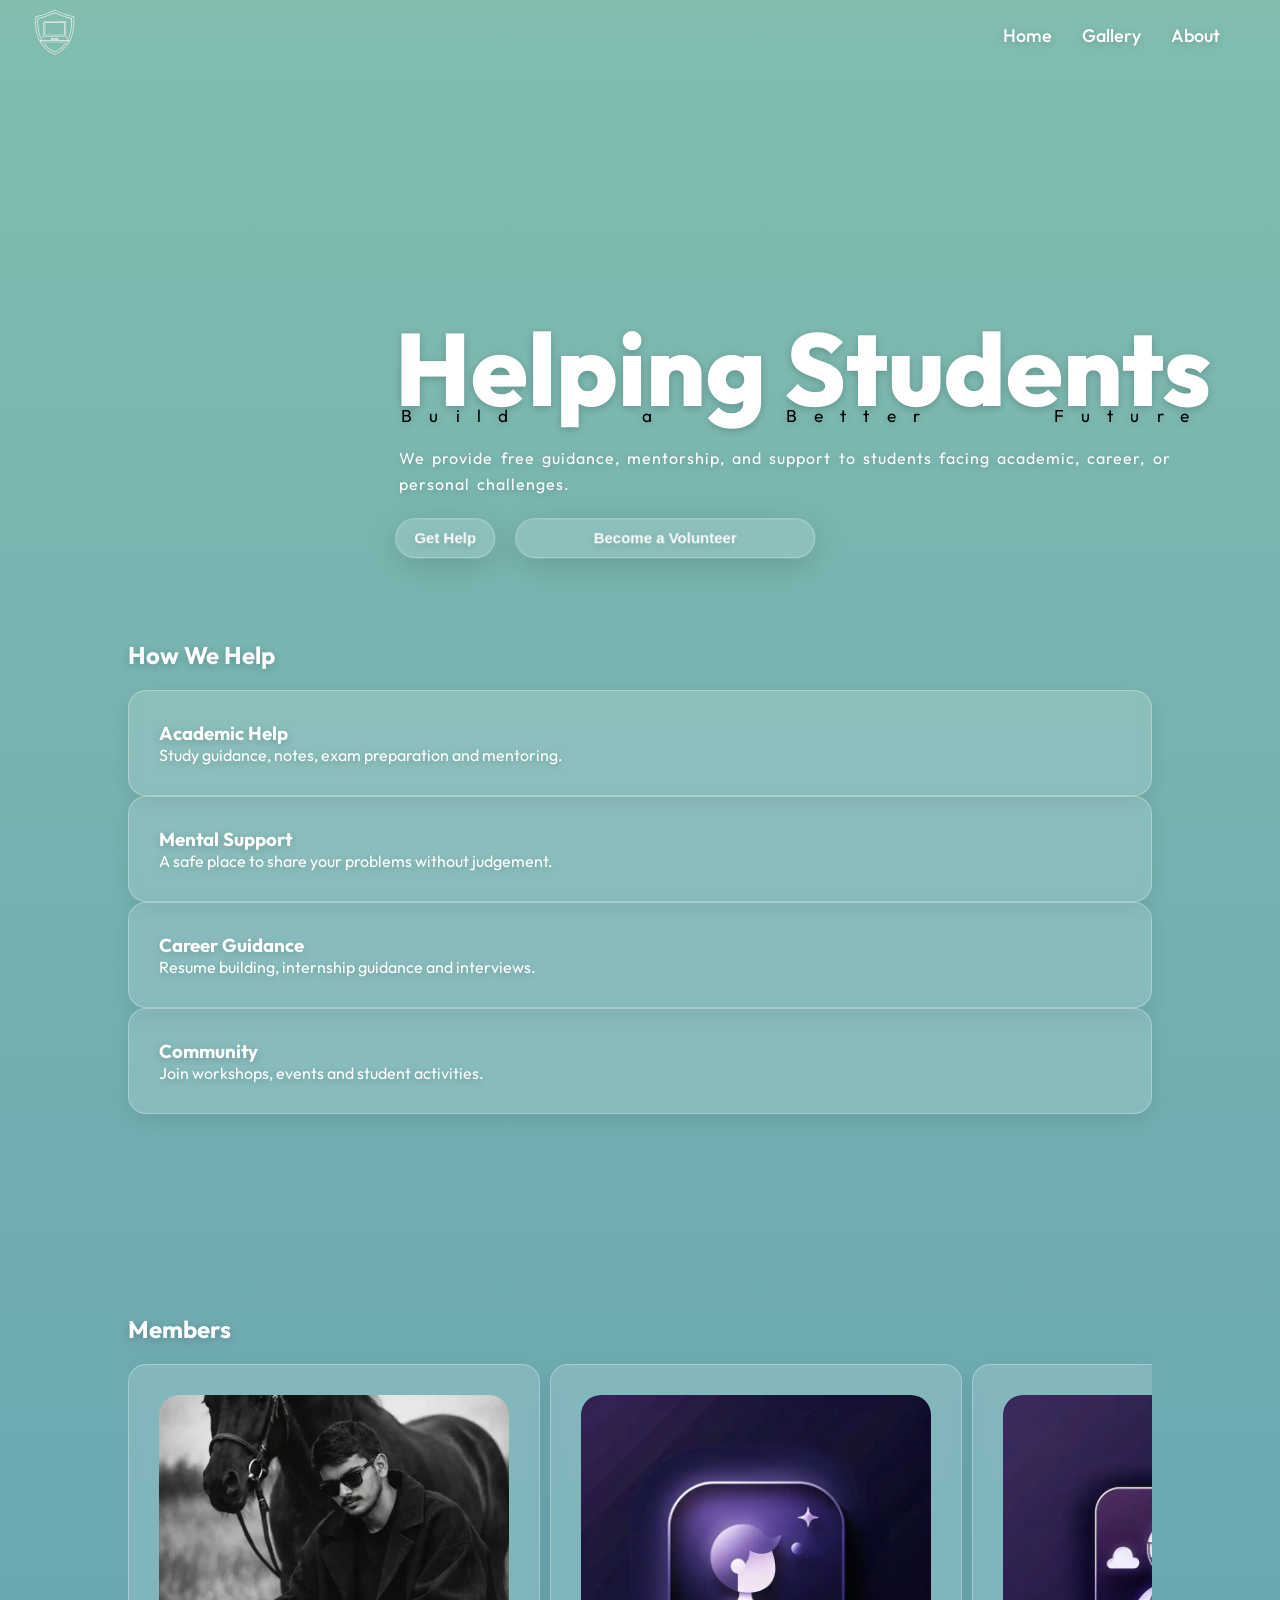
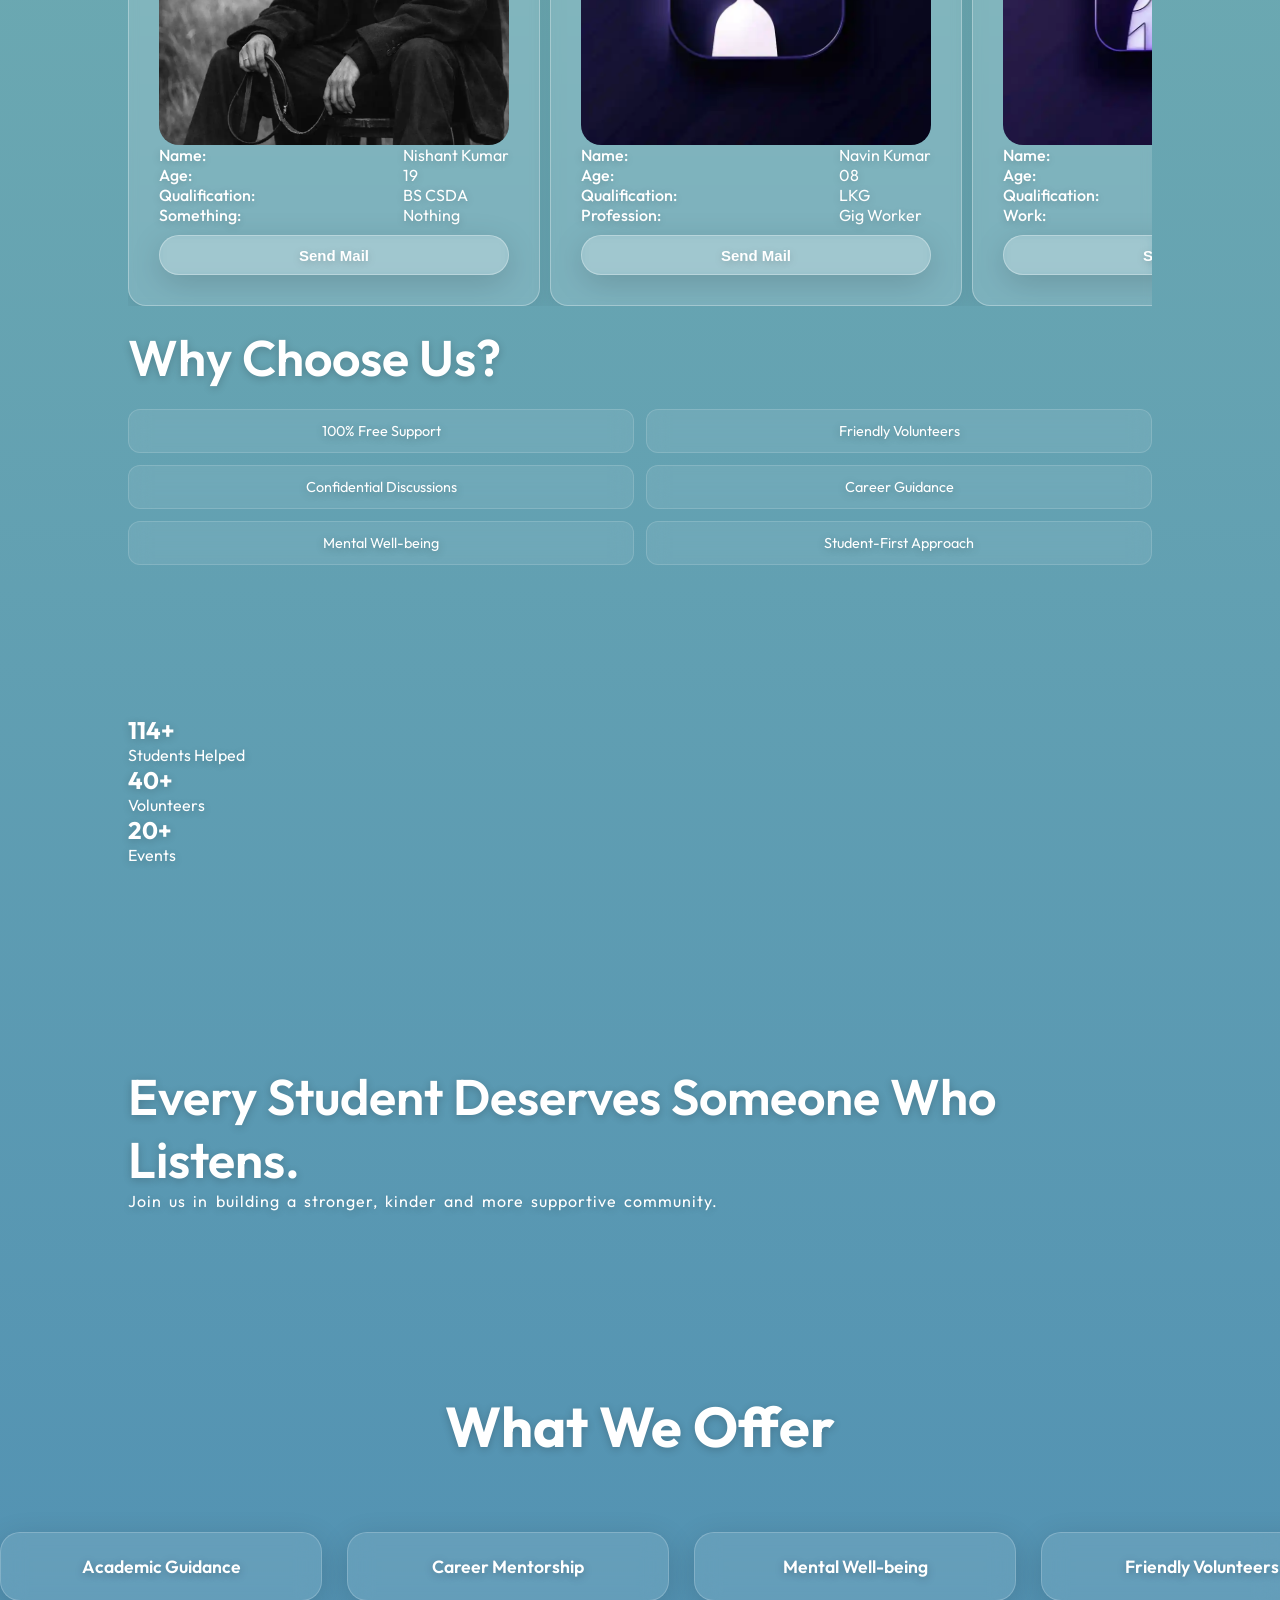
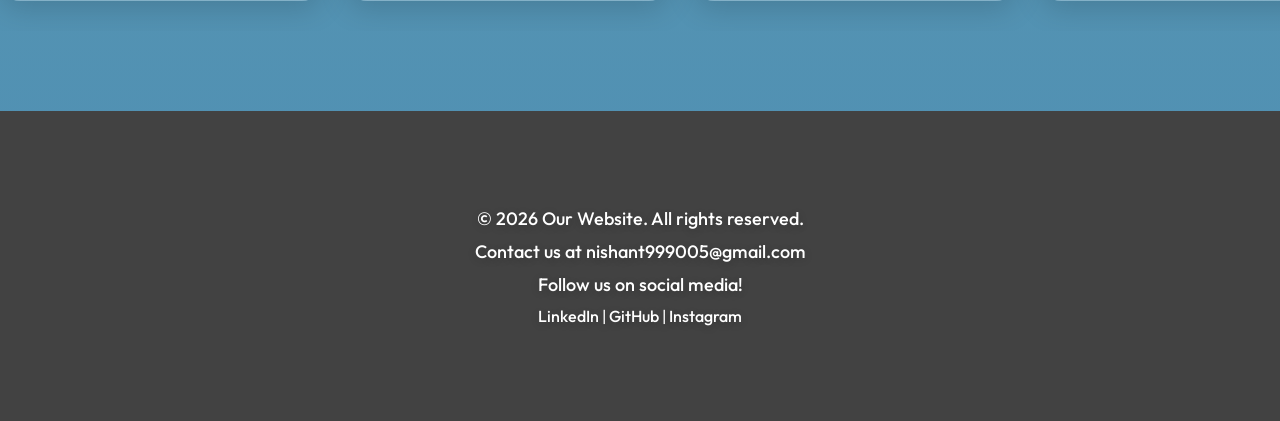
<file: index.html>
<!DOCTYPE html>
<html lang="en">

<head>
    <meta charset="UTF-8">
    <meta name="viewport" content="width=device-width, initial-scale=1.0">
    <title>Website</title>
    <link type="image/x-icon" href="./resources/icon.svg" rel="icon">
    <link rel="stylesheet" href="style.css">
    <link rel="preconnect" href="https://fonts.googleapis.com">
    <link rel="preconnect" href="https://fonts.gstatic.com" crossorigin>
    <link href="https://fonts.googleapis.com/css2?family=Outfit:wght@100..900&display=swap" rel="stylesheet">
    <link rel="stylesheet" href="https://cdnjs.cloudflare.com/ajax/libs/font-awesome/6.7.2/css/all.min.css">
</head>

<body>
    <header>
        <div class="logo">
            <img src="./resources/logo.svg" alt="Logo">
        </div>

        <div class="navbar">
            <ul>
                <li><a href="#homeid">Home</a></li>
                <li><a href="#galleryid">Gallery</a></li>
                <li><a href="#aboutid">About</a></li>
            </ul>
        </div>

        <div class="menu-btn" onclick="openMenu()">
            ☰
        </div>
        <span class="close-btn" onclick="closeMenu()"><i class="fa fa-times" aria-hidden="true"></i></span>

    </header>

    <div class="overlay" onclick="closeMenu()"></div>
    <div class="mobile-menu">
        <ul>
            <li><a href="#homeid" onclick="closeMenu()">Home</a></li>
            <li><a href="#galleryid" onclick="closeMenu()">Gallery</a></li>
            <li><a href="#aboutid" onclick="closeMenu()">About</a></li>
            <li><a href="#footerid" onclick="closeMenu()">Contact</a></li>
        </ul>

        <div class="bottom-links">
            <a href="https://instagram.com/hiinishant" target="_blank">
                <i class="fa-brands fa-instagram"></i>
            </a>
            <a href="https://linkedin.com/in/hinishant" target="_blank">
                <i class="fa-brands fa-linkedin-in"></i>
            </a>
            <a href="https://github.com/hiinishant" target="_blank">
                <i class="fa-brands fa-github"></i>
            </a>
        </div>

    </div>


    <div id="homeid" class="home">
        <section class="hero">
            <div class="hero-title">
                <h1>Helping Students</h1>
                <p class="tagline">
                    Build a Better Future
                </p>
                <p class="description">
                    We provide free guidance, mentorship, and support to students facing academic, career, or personal
                    challenges.
                </p>
                <div class="hero-btns">
                    <button id="btn1">Get Help</button>
                    <button id="btn2">Become a Volunteer</button>
                </div>
            </div>
        </section>

        <section class="services">
            <h2>How We Help</h2>
            <div class="cards">
                <div class="card">
                    <h3>Academic Help</h3>
                    <p>
                        Study guidance, notes,
                        exam preparation and mentoring.
                    </p>
                </div>
                <div class="card">
                    <h3>Mental Support</h3>
                    <p>
                        A safe place to share your
                        problems without judgement.
                    </p>
                </div>

                <div class="card">
                    <h3>Career Guidance</h3>
                    <p>
                        Resume building,
                        internship guidance and interviews.
                    </p>
                </div>

                <div class="card">
                    <h3>Community</h3>
                    <p>
                        Join workshops,
                        events and student activities.
                    </p>
                </div>
            </div>
        </section>

        <section id="galleryid" class="why">
            <h2>Members</h2>
            <div class="whycard" id="slider">
                <div class="card imgcard">
                    <img src="./resources/img1.webp" alt="IMG">
                    <div class="whylist">
                        <div class="whylabel">
                            <p>Name:</p>
                            <p>Age:</p>
                            <p>Qualification:</p>
                            <p>Something:</p>
                        </div>
                        <div class="whyans">
                            <p>Nishant Kumar</p>
                            <p>19</p>
                            <p>BS CSDA</p>
                            <p>Nothing</p>
                        </div>
                    </div>
                    <button class="whybtn">Send Mail</button>
                </div>
                <div class="card imgcard">
                    <img src="./resources/img2.webp" alt="IMG">
                    <div class="whylist">
                        <div class="whylabel">
                            <p>Name:</p>
                            <p>Age:</p>
                            <p>Qualification:</p>
                            <p>Profession:</p>
                        </div>
                        <div class="whyans">
                            <p>Navin Kumar</p>
                            <p>08</p>
                            <p>LKG</p>
                            <p>Gig Worker</p>
                        </div>
                    </div>
                    <button class="whybtn">Send Mail</button>
                </div>
                <div class="card imgcard">
                    <img src="./resources/img3.webp" alt="IMG">
                    <div class="whylist">
                        <div class="whylabel">
                            <p>Name:</p>
                            <p>Age:</p>
                            <p>Qualification:</p>
                            <p>Work:</p>
                        </div>
                        <div class="whyans">
                            <p>Prakhar Shrivastva</p>
                            <p>09</p>
                            <p>LKG</p>
                            <p>Train Robbery</p>
                        </div>
                    </div>
                    <button class="whybtn">Send Mail</button>
                </div>
                <div class="card imgcard">
                    <img src="./resources/img4.webp" alt="IMG">
                    <div class="whylist">
                        <div class="whylabel">
                            <p>Name:</p>
                            <p>Age:</p>
                            <p>Qualification:</p>
                            <p>Something:</p>
                        </div>
                        <div class="whyans">
                            <p>Name Here</p>
                            <p>18</p>
                            <p>LKG</p>
                            <p>Nothing</p>
                        </div>
                    </div>
                    <button class="whybtn">Send Mail</button>
                </div>
                <div class="card imgcard">
                    <img src="./resources/img5.webp" alt="IMG">
                    <div class="whylist">
                        <div class="whylabel">
                            <p>Name:</p>
                            <p>Age:</p>
                            <p>Qualification:</p>
                            <p>Something:</p>
                        </div>
                        <div class="whyans">
                            <p>Name Here</p>
                            <p>18</p>
                            <p>LKG</p>
                            <p>Nothing</p>
                        </div>
                    </div>
                    <button class="whybtn">Send Mail</button>
                </div>
                <div class="card imgcard">
                    <img src="./resources/img6.webp" alt="IMG">
                    <div class="whylist">
                        <div class="whylabel">
                            <p>Name:</p>
                            <p>Age:</p>
                            <p>Qualification:</p>
                            <p>Something:</p>
                        </div>
                        <div class="whyans">
                            <p>Name Here</p>
                            <p>18</p>
                            <p>LKG</p>
                            <p>Nothing</p>
                        </div>
                    </div>
                    <button class="whybtn">Send Mail</button>
                </div>
            </div>
            <p id="whyus">Why Choose Us?</p>
            <div class="whyreason">
                <ul>
                    <li>100% Free Support</li>
                    <li>Friendly Volunteers</li>
                    <li>Confidential Discussions</li>
                    <li>Career Guidance</li>
                    <li>Mental Well-being</li>
                    <li>Student-First Approach</li>

                </ul>
            </div>

        </section>
        <section class="stats">
            <div class="stat">
                <h1 id="students">0</h1>
                <p>Students Helped</p>
            </div>
            <div class="stat">
                <h1 id="volunteers">0</h1>
                <p>Volunteers</p>
            </div>
            <div class="stat">
                <h1 id="events">0</h1>
                <p>Events</p>

            </div>
        </section>

        <section id="aboutid" class="cta">
            <h2>
                Every Student Deserves Someone Who Listens.
            </h2>
            <p>
                Join us in building a stronger,
                kinder and more supportive community.
            </p>
        </section>
        <section class="message-section">
            <h2>What We Offer</h2>
            <div class="marquee">
                <div class="marquee-content">

                    <div class="msg-card">Academic Guidance</div>
                    <div class="msg-card">Career Mentorship</div>
                    <div class="msg-card">Mental Well-being</div>
                    <div class="msg-card">Friendly Volunteers</div>
                    <div class="msg-card">Confidential Discussions</div>
                    <div class="msg-card">Inclusive Community</div>
                    <div class="msg-card">Study Resources</div>
                    <div class="msg-card">Scholarship Guidance</div>

                    <div class="msg-card">Academic Guidance</div>
                    <div class="msg-card">Career Mentorship</div>
                    <div class="msg-card">Mental Well-being</div>
                    <div class="msg-card">Friendly Volunteers</div>
                    <div class="msg-card">Confidential Discussions</div>
                    <div class="msg-card">Inclusive Community</div>
                    <div class="msg-card">Study Resources</div>
                    <div class="msg-card">Scholarship Guidance</div>
                </div>
            </div>
        </section>
    </div>
    <form id="formid" class="formcard" action="https://formsubmit.co/oneate2006@gmail.com" method="POST"
        enctype="multipart/form-data">
        <input type="hidden" name="_subject" value="New Help Request">
        <input type="hidden" name="_captcha" value="false">
        <input type="hidden" name="_template" value="table">
        <input type="hidden" name="_next" value="https://hiinishant.github.io/wngo/">
        <div class="formhead">
            <p>Mail</p>
        </div>
        <div id="helpsection">
            <label for="name">From</label>
            <input type="text" name="name" placeholder="Your Name" required>
            <label for="subject">Subject</label>
            <input type="text" name="subject" placeholder="Enter Subject" required>
            <label for="body">Body</label>
            <textarea id="formbody" name="message" placeholder="Describe your problem..." required></textarea>
        </div>
        <div>
            <button type="button" id="fromclosebtn">Close</button>
            <button type="submit">Send</button>
        </div>
    </form>

    <form id="volunteerForm" class="formcard" action="https://formsubmit.co/oneate2006@gmail.com" method="POST"
        enctype="multipart/form-data">
        <input type="hidden" name="_subject" value="New Help Request">
        <input type="hidden" name="_captcha" value="false">
        <input type="hidden" name="_template" value="table">
        <input type="hidden" name="_next" value="https://hiinishant.github.io/wngo/">
        <div class="formhead">
            <p>Become a Volunteer</p>
        </div>
        <div id="helpsection">
            <label>Full Name</label>
            <input type="text" name="name" placeholder="Enter Your Name" required>

            <label>Age</label>
            <input type="number" name="age" min="16" placeholder="Enter Your Age" required>

            <label>Phone Number</label>
            <input type="tel" name="phone" placeholder="Enter Phone Number" required>

            <label>Email</label>
            <input type="email" name="email" placeholder="Enter Your Email" required>

            <label>Why do you want to volunteer?</label>
            <textarea id="formbody" name="reason" placeholder="Tell us a little about yourself..."></textarea>
        </div>
        <div>
            <button type="button" id="volunteerClose">
                Close
            </button>
            <button type="submit">
                Join Our Team
            </button>
        </div>
    </form>

    <form id="mentorForm" class="formcard" action="https://formsubmit.co/nishant999005@gmail.com" method="POST">
        <input type="hidden" name="_subject" value="New Help Request">
        <input type="hidden" name="_captcha" value="false">
        <input type="hidden" name="_template" value="table">
        <input type="hidden" name="_next" value="https://hiinishant.github.io/wngo/">
        <div class="formhead">
            <p>Contact Mentor</p>
        </div>
        <div id="helpsection">
            <label>Your Name</label>
            <input type="text" name="name" placeholder="Enter your name" required>
            <label>Age</label>
            <input type="number" name="age" placeholder="Enter your age" required>
            <label>Your Message</label>
            <textarea id="formbody" name="message" placeholder="Write your message..." required></textarea>
        </div>
        <div>
            <button type="button" id="mentorClose">
                Close
            </button>
            <button type="submit">
                Send
            </button>
        </div>
    </form>


    <div id="footerid" class="footer">
        <p>&copy; 2026 Our Website. All rights reserved.</p>
        <p>Contact us at nishant999005@gmail.com</p>
        <p>Follow us on social media!</p>
        <span><a href="https://linkedin.com/in/hinishant" target="_blank">LinkedIn</a> | <a
                href="https://github.com/hiinishant" target="_blank">GitHub</a> | <a
                href="https://instagram.com/hiinishant" target="_blank">Instagram</a></span>
    </div>
    <script src="script.js"></script>
</body>

</html>
</file>
<file: style.css>
* {
    margin: 0;
    padding: 0;
}

html {
    scroll-behavior: smooth;
    scrollbar-width: none;
}

body {
    color: #ffffff;
    text-shadow: 0 2px 8px rgba(0, 0, 0, .25);
    overflow-x: hidden;
    font-family: "Outfit", sans-serif;
    background: linear-gradient(180deg,
            #82bdb0,
            #4d8db3);
}

h1,
h2,
h3,
p,
a,
button {
    text-shadow: 0 2px 8px rgba(0, 0, 0, .2);
}

.home,
.gallery,
.about {
    padding-top: 70px;
}

section {
    padding: 100px 10%;
}

.card {
    background: rgba(255, 255, 255, 0.15);
    backdrop-filter: blur(5px);
    -webkit-backdrop-filter: blur(5px);
    border: 1px solid rgba(255, 255, 255, 0.3);
    border-radius: 18px;
    padding: 30px;
    box-shadow: 0 8px 20px rgba(0, 0, 0, .08);
    transition: .3s;
}

.card:hover {
    transform: translateY(-8px);
}

header {
    position: fixed;
    top: 0;
    left: 0;
    width: 100%;
    height: 70px;
    display: flex;
    justify-content: space-between;
    align-items: center;
    padding: 0 20px;
    box-sizing: border-box;
    background: #15181a00;
    z-index: 1000;
}

header:hover,
header.scrolled {
    background: rgba(255, 255, 255, 0.15);
    backdrop-filter: blur(5px);
    -webkit-backdrop-filter: blur(5px);
    border: 1px solid rgba(255, 255, 255, 0.3);
    box-shadow: 0 8px 32px rgba(0, 0, 0, .15);
}

.logo {
    width: 70px;
    position: absolute;
}

.logo img {
    width: 100%;
}

.navbar {
    margin-left: auto;
    z-index: 999;
}

.navbar ul {
    display: flex;
    gap: 30px;
    list-style: none;
    margin-right: 40px;
}

.navbar a {
    text-decoration: none;
    color: white;
    font-size: 18px;
    font-weight: 500;
    position: relative;
}

.navbar a:hover {
    text-decoration: underline;
    text-decoration-thickness: 2px;
    text-underline-offset: 6px;
}

.overlay {
    position: fixed;
    top: 0;
    left: 0;
    width: 100%;
    height: 100vh;
    background: rgba(0, 0, 0, .5);
    display: none;
    z-index: 998;
}

.mobile-menu {
    position: fixed;
    top: 0;
    left: -100%;
    width: 40%;
    max-width: 320px;
    height: 100vh;
    background: rgba(255, 255, 255, 0.15);
    backdrop-filter: blur(15px);
    -webkit-backdrop-filter: blur(15px);
    border: 1px solid rgba(255, 255, 255, 0.3);
    border-radius: 20px;
    box-shadow: 0 8px 32px rgba(0, 0, 0, .15);
    padding: 30px;
    display: flex;
    flex-direction: column;
    transition: 0.4s;
    z-index: 999;
}

.mobile-menu.active {
    left: 0;
}

.overlay.active {
    display: block;
}

.menu-btn {
    display: none;
    color: white;
    font-size: 35px;
    cursor: pointer;
}

.close-btn {
    display: none;
    position: absolute;
    top: 20px;
    right: 20px;
    font-size: 32px;
    font-family: Arial, Helvetica, sans-serif;
    color: #ffffff;
    cursor: pointer;
    transition: 0.3s;
    z-index: 1000;
}

.close-btn:hover {
    color: crimson;
}


.mobile-menu ul {
    list-style: none;
    margin-top: 50px;
}

.mobile-menu li {
    margin: 30px 0;
    display: flex;
    justify-content: space-between;
}

.mobile-menu a {
    text-decoration: none;
    color: #444;
    font-size: 22px;
    font-weight: bold;
}

.bottom-links {
    margin-top: auto;
    display: flex;
    flex-direction: row;
    gap: 5px;
}

.bottom-links a {
    width: 50px;
    height: 50px;
    display: flex;
    justify-content: center;
    align-items: center;
    border-radius: 50%;
    color: #333;
    background: rgba(255, 255, 255, .15);
    backdrop-filter: blur(10px);
    -webkit-backdrop-filter: blur(10px);
    border: 1px solid rgba(255, 255, 255, .2);
    transition: .3s;
    margin-bottom: 50px;
}

.hero-title {
    position: absolute;
    top: 50%;
    left: 50%;
    transform: translate(-30%, -55%);
}

.hero-title h1 {
    font-size: clamp(3rem, 8vw, 9rem);
    font-weight: 800;
    color: #fff;
    line-height: 1;
    white-space: nowrap;
}

.tagline {
    margin-top: -15px;
    margin-left: 6px;
    font-size: clamp(1rem, 1.35vw, 1.3rem);
    color: #000;
    letter-spacing: clamp(0.2rem, 1em, 2rem);
    word-spacing: clamp(0.5rem, 5.5em, 10rem);
}

.description {
    margin-top: 20px;
    margin-left: 4px;
    font-size: clamp(1rem, 1.2vw, 1.15rem);
    word-spacing: clamp(0.1rem, 0.2em, 1rem);
    letter-spacing: 1px;
    line-height: 1.6;
    color: #fff;
}

.hero-btns {
    display: flex;
    flex-direction: row;
    gap: 20px;
    margin-top: 20px;
}

#btn1 {
    background: rgba(255, 255, 255, 0.15);
    backdrop-filter: blur(5px);
    -webkit-backdrop-filter: blur(5px);
    border: 1px solid rgba(255, 255, 255, 0.3);
    box-shadow: 0 8px 32px rgba(0, 0, 0, .15);
    border-radius: 20px;
    color: white;
    font-weight: 600;
    font-size: 15px;
    height: 40px;
    width: 100px;
}

#btn1:hover {
    color: #68a294;
    cursor: pointer;
}

#btn1:active {
    color: white;
    box-shadow: none;
}

#btn2 {
    background: rgba(255, 255, 255, 0.15);
    backdrop-filter: blur(5px);
    -webkit-backdrop-filter: blur(5px);
    border: 1px solid rgba(255, 255, 255, 0.3);
    box-shadow: 0 8px 32px rgba(0, 0, 0, .15);
    border-radius: 20px;
    color: white;
    font-weight: 600;
    font-size: 15px;
    height: 40px;
    width: 300px;
}

#btn2:hover {
    color: #68a294;
    cursor: pointer;
}

#btn2:active {
    color: white;
    box-shadow: none;
}

@media(max-width:768px) {
    .menu-btn {
        display: block;
    }

    .navbar ul {
        display: none;
    }
}

.footer {
    background-color: rgb(66, 66, 66);
    color: #ffffff;
    text-align: center;
    padding: 20px 0;
    min-height: 30vh;
    display: flex;
    flex-direction: column;
    justify-content: center;
    gap: 10px;
}

.footer p {
    font-size: 18px;
    font-weight: 500;
}

.footer a {
    text-decoration: none;
    color: white;
    font-weight: 500;
}

.services {
    margin-top: 30vh;
}

.services h2 {
    margin-bottom: 20px;
}

.cta h2 {
    font-weight: 600;
    font-size: 50px;
}

.cta p {
    font-size: clamp(1rem, 1.2vw, 1.15rem);
    word-spacing: clamp(0.1rem, 0.2em, 1rem);
    letter-spacing: 1px;
}

.whycard {
    display: flex;
    flex-direction: row;
    gap: 10px;
    overflow-x: auto;
    overflow-y: hidden;
    scroll-behavior: smooth;
    padding-top: 20px;
}

.whycard::-webkit-scrollbar {
    height: 12px;
}

.whycard::-webkit-scrollbar-track {
    background: rgba(255, 255, 255, .08);
    backdrop-filter: blur(10px);
    -webkit-backdrop-filter: blur(10px);
    border: 1px solid rgba(255, 255, 255, .15);
    border-radius: 50px;
}

.whycard::-webkit-scrollbar-thumb {
    background: linear-gradient(90deg,
            rgba(155, 206, 193, .9),
            rgba(255, 255, 255, .6));

    border-radius: 50px;
    border: 2px solid rgba(255, 255, 255, .25);
    backdrop-filter: blur(20px);
    -webkit-backdrop-filter: blur(20px);
}

.whycard::-webkit-scrollbar-thumb:hover {
    background: linear-gradient(90deg,
            rgba(155, 206, 193, 1),
            rgba(255, 255, 255, .8));
}

.imgcard {
    flex: 0 0 350px;
    height: auto;
}

.imgcard img {
    width: 100%;
    height: 350px;
    object-fit: cover;
    object-position: center;
    border-radius: 20px;
    display: block;
}

.whylist {
    display: flex;
    flex-direction: row;
    justify-content: space-between;
}

.whylabel {
    font-weight: 500;
    gap: 10px;
}

.whyans {
    gap: 10px;
}

.whybtn {
    background: rgba(255, 255, 255, 0.15);
    backdrop-filter: blur(5px);
    -webkit-backdrop-filter: blur(5px);
    border: 1px solid rgba(255, 255, 255, 0.3);
    box-shadow: 0 8px 32px rgba(0, 0, 0, .15);
    border-radius: 20px;
    color: white;
    font-weight: 600;
    font-size: 15px;
    height: 40px;
    width: 100%;
    margin-top: 10px;
}

.whybtn:hover {
    color: #68a294;
    cursor: pointer;
}

.whybtn:active {
    color: white;
    box-shadow: none;
}

#whyus {
    margin-top: 20px;
    font-weight: 600;
    font-size: 50px;
}

.why ul {
    display: flex;
    flex-direction: row;
    gap: 20px;
    margin-left: 10px;
}

.stats {
    margin-top: -50px;
}

.formcard {
    position: fixed;
    top: 50%;
    left: 50%;
    transform: translate(-50%, -50%);
    width: min(70%, 700px);
    padding: 35px;
    border-radius: 25px;
    background: rgba(255, 255, 255, 0.08);
    backdrop-filter: blur(28px);
    -webkit-backdrop-filter: blur(28px);
    border: 1px solid rgba(255, 255, 255, .15);
    box-shadow: 0 15px 45px rgba(0, 0, 0, .25);
    display: none;
    flex-direction: column;
    gap: 25px;
    color: white;
    z-index: 9999;
}

.formcard.active {
    display: flex;
}

.formhead {
    text-align: center;
}

.formhead p {
    font-size: 2rem;
    font-weight: 700;
    color: #68a294;
}

#helpsection {
    display: flex;
    flex-direction: column;
    gap: 10px;
}

#helpsection label {
    font-size: .95rem;
    color: #FFEBD3;
}

#helpsection input,
#formbody {
    width: 100%;
    padding: 15px;
    border: none;
    outline: none;
    border-radius: 15px;
    background: rgba(255, 255, 255, 0.12);
    color: white;
    font-size: 1rem;
    box-sizing: border-box;
    transition: .3s;
}

#helpsection input::placeholder,
#formbody::placeholder {
    color: rgba(255, 255, 255, .95);
}

#helpsection input:focus,
#formbody:focus {
    background: rgba(255, 255, 255, .18);
    border: 1px solid #9BCEC1;
}

#formbody {
    min-height: 140px;
    resize: none;
}

.formcard>div:last-child {
    display: flex;
    justify-content: space-between;
    gap: 15px;
}

.formcard button {
    flex: 1;
    height: 50px;
    border: none;
    border-radius: 15px;
    font-size: 1rem;
    font-weight: 600;
    cursor: pointer;
    transition: .3s;
}

.formcard button:last-child {
    background: #9BCEC1;
    color: #15181a;
}

.formcard button:last-child:hover {
    transform: translateY(-3px);
    box-shadow: 0 10px 25px rgba(155, 206, 193, .4);
}

#fromclosebtn,
#volunteerClose {
    background: transparent;
    border: 2px solid rgba(255, 255, 255, .2);
    color: white;
}

#fromclosebtn:hover {
    background: rgba(255, 255, 255, .08);
}

.whyreason {
    width: 100%;
    margin-top: 20px;
}

.whyreason ul {
    display: grid;
    grid-template-columns: repeat(2, 1fr);
    gap: 12px;
    list-style: none;
    padding: 0;
    margin: 0;
}

.whyreason li {
    background: rgba(255, 255, 255, .08);
    backdrop-filter: blur(10px);
    -webkit-backdrop-filter: blur(10px);
    border: 1px solid rgba(255, 255, 255, .15);
    border-radius: 12px;
    padding: 12px;
    text-align: center;
    font-size: .9rem;
    color: white;
}

.whyreason li:hover {
    box-shadow: 0 10px 25px rgba(0, 0, 0, 0.1);
}

.message-section {
    padding: 80px 0;
    overflow: hidden;
}

.message-section h2 {
    text-align: center;
    font-size: clamp(2rem, 5vw, 3.5rem);
    margin-bottom: 50px;
}

.marquee {
    padding-top: 20px;
    padding-bottom: 30px;
    overflow: hidden;
    white-space: nowrap;
}

.marquee-content {
    display: flex;
    gap: 25px;
    width: max-content;
    animation: scroll 25s linear infinite;
}

.msg-card {
    flex-shrink: 0;
    min-width: 260px;
    padding: 22px 30px;
    text-align: center;
    font-size: 1.1rem;
    font-weight: 600;
    color: white;
    border-radius: 20px;
    background: rgba(255, 255, 255, .10);
    backdrop-filter: blur(12px);
    -webkit-backdrop-filter: blur(12px);
    border: 1px solid rgba(255, 255, 255, .2);
    box-shadow: 0 8px 30px rgba(0, 0, 0, .15);
    transition: .3s;
}

.msg-card:hover {
    transform: translateY(-8px);
    background: rgba(255, 255, 255, .18);
}

@keyframes scroll {
    from {
        transform: translateX(0);
    }

    to {
        transform: translateX(-50%);
    }
}

@media (max-width:768px) {

    .hero {
        display: flex;
        justify-content: center;
        align-items: center;
        padding: 200px 25px 40px;

    }

    .hero-title {
        position: static;
        transform: none;
        width: 100%;
        text-align: center;
    }

    .hero-title h1 {
        white-space: normal;
        font-size: clamp(2.4rem, 10vw, 3.5rem);
        line-height: .95;
        font-weight: 800;
        margin-bottom: 18px;
    }

    .tagline {
        font-size: 1rem;
        font-weight: 600;
        word-spacing: normal;
        letter-spacing: .35rem;
        text-transform: uppercase;
        color: #baccc7;
        margin-bottom: 25px;
    }

    .description {
        font-size: 1rem;
        line-height: 1.8;
        max-width: 340px;
        margin: 0 auto;
        color: #d9d9d9;
    }

    .hero-btns {
        display: flex;
        flex-direction: column;
        gap: 15px;
        margin-top: 40px;
    }

    .hero-btns button {
        width: 100%;
        max-width: 320px;
        height: 58px;
        margin: auto;
        border-radius: 18px;
        font-size: 1rem;
        font-weight: 600;
    }

    .whycard {
        display: flex;
        flex-direction: column;
    }

    .services {
        margin-top: -50px;
    }
}

@media (min-width:769px) and (max-width:1178px) {

    .hero {
        display: flex;
        justify-content: center;
        align-items: center;
        padding: 170px 60px 60px;
    }

    .hero-title {
        position: static;
        transform: none;
        width: 100%;
        text-align: center;
        max-width: 750px;
    }

    .hero-title h1 {

        font-size: clamp(4.0rem, 8vw, 6rem);
        line-height: .95;
        font-weight: 800;
        margin-bottom: 20px;

    }

    .tagline {

        font-size: 1.15rem;
        font-weight: 600;
        letter-spacing: .5rem;
        text-transform: uppercase;
        color: #baccc7;
        margin-bottom: 30px;

    }

    .description {

        max-width: 600px;
        margin: 0 auto;
        font-size: 1.15rem;
        line-height: 1.8;
        color: #d9d9d9;

    }

    .hero-btns {

        display: flex;
        justify-content: center;
        gap: 20px;
        margin-top: 45px;

    }

    .hero-btns button {

        width: 250px;
        height: 60px;
        border-radius: 18px;
        font-size: 1rem;
        font-weight: 600;

    }

    .whycard {
        display: grid;
        grid-template-columns: repeat(2, 1fr);
        gap: 30px;

    }

    .services {
        margin-top: -100px;
    }

}
</file>
